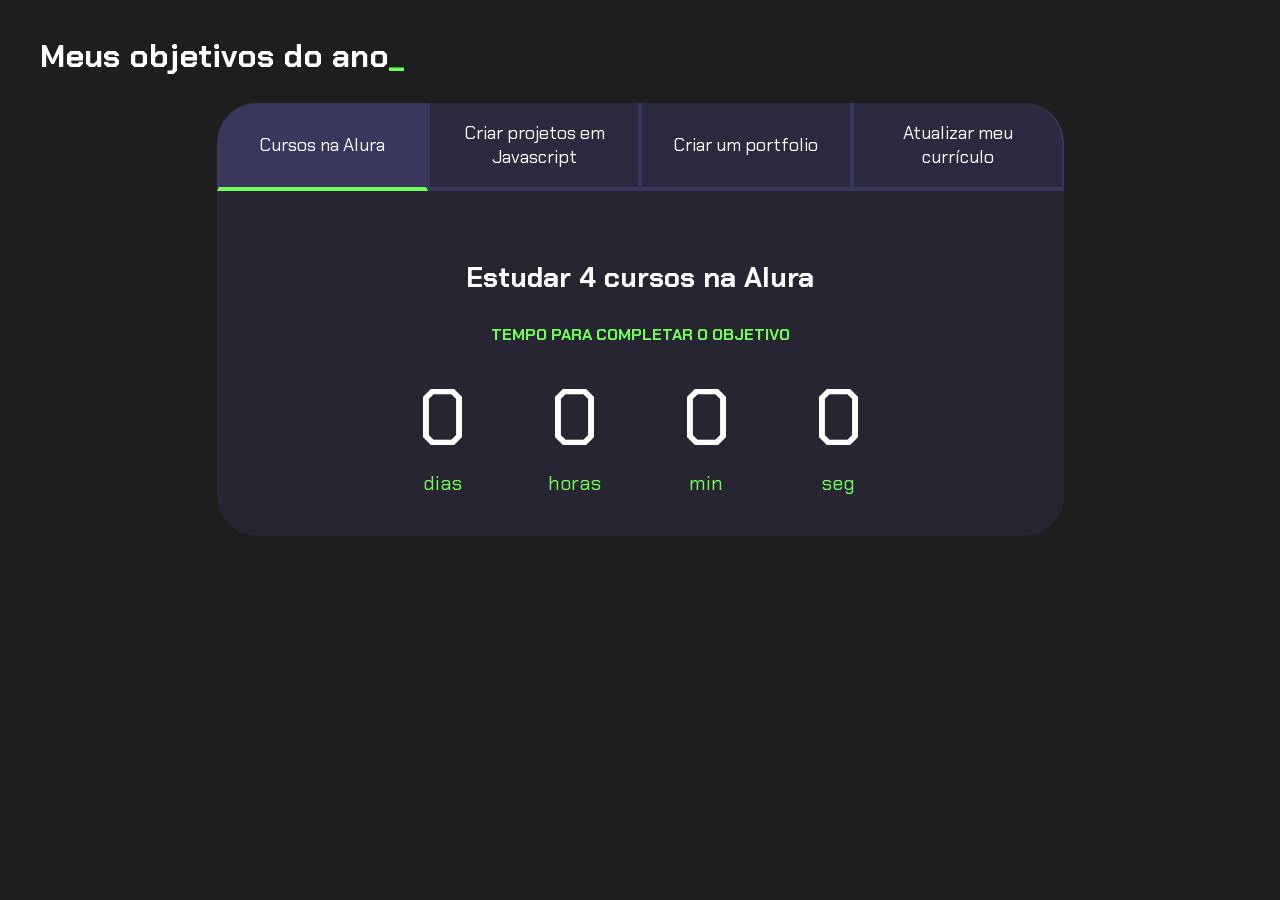
<file: index.html>
<!DOCTYPE html>
<html lang="pt-br">

<head>
<meta charset="UTF-8">
<meta name="viewport" content="width=device-width, initial-scale=1.0">
<title>Meus objetivos do ano</title>
<link rel="stylesheet" href="style.css">
</head>

<body>
<section class="conteudo-principal">
<h2 class="titulo-principal">Meus objetivos do ano<span>_</span></h2>
<div class="conteudo">
<div class="botoes">
<button class="botao ativo">Cursos na Alura</button>
<button class="botao">Criar projetos em Javascript</button>
<button class="botao">Criar um portfolio</button>
<button class="botao">Atualizar meu currículo</button>
</div>
<div class="abas-textos">
<div class="aba-conteudo ativo">
<h3 class="aba-conteudo-titulo-principal">Estudar 4 cursos na Alura</h3>
<h4 class="aba-conteudo-titulo-secundario">Tempo para completar o objetivo</h4>
<div class="contador">
<div class="contador-digito">
<p class="contador-digito-numero" id="dias0"></p>
<p class="contador-digito-texto">dias</p>
</div>
<div class="contador-digito">
<p class="contador-digito-numero" id="horas0"></p>
<p class="contador-digito-texto">horas</p>
</div>
<div class="contador-digito">
<p class="contador-digito-numero" id="min0"></p>
<p class="contador-digito-texto">min</p>
</div>
<div class="contador-digito">
<p class="contador-digito-numero" id="seg0"></p>
<p class="contador-digito-texto">seg</p>
</div>
</div>
</div>
<div class="aba-conteudo">
<h3 class="aba-conteudo-titulo-principal">Criar 5 projetos em Javascript</h3>
<h4 class="aba-conteudo-titulo-secundario">Tempo para completar o objetivo</h4>
<div class="contador">
<div class="contador-digito">
<p class="contador-digito-numero" id="dias1"></p>
<p class="contador-digito-texto">dias</p>
</div>
<div class="contador-digito">
<p class="contador-digito-numero" id="horas1"></p>
<p class="contador-digito-texto">horas</p>
</div>
<div class="contador-digito">
<p class="contador-digito-numero" id="min1"></p>
<p class="contador-digito-texto">min</p>
</div>
<div class="contador-digito">
<p class="contador-digito-numero" id="seg1"></p>
<p class="contador-digito-texto">seg</p>
</div>
</div>
</div>
<div class="aba-conteudo">
<h3 class="aba-conteudo-titulo-principal">Criar um portfolio com os meus 3 melhores projetos</h3>
<h4 class="aba-conteudo-titulo-secundario">Tempo para completar o objetivo</h4>
<div class="contador">
<div class="contador-digito">
<p class="contador-digito-numero" id="dias2"></p>
<p class="contador-digito-texto">dias</p>
</div>
<div class="contador-digito">
<p class="contador-digito-numero" id="horas2"></p>
<p class="contador-digito-texto">horas</p>
</div>
<div class="contador-digito">
<p class="contador-digito-numero" id="min2"></p>
<p class="contador-digito-texto">min</p>
</div>
<div class="contador-digito">
<p class="contador-digito-numero" id="seg2"></p>
<p class="contador-digito-texto">seg</p>
</div>
</div>
</div>
<div class="aba-conteudo">
<h3 class="aba-conteudo-titulo-principal">Atualizar meu curriculo com os certificados da Alura</h3>
<h4 class="aba-conteudo-titulo-secundario">Tempo para completar o objetivo</h4>
<div class="contador">
<div class="contador-digito">
<p class="contador-digito-numero" id="dias3"></p>
<p class="contador-digito-texto">dias</p>
</div>
<div class="contador-digito">
<p class="contador-digito-numero" id="horas3"></p>
<p class="contador-digito-texto">horas</p>
</div>
<div class="contador-digito">
<p class="contador-digito-numero" id="min3"></p>
<p class="contador-digito-texto">min</p>
</div>
<div class="contador-digito">
<p class="contador-digito-numero" id="seg3"></p>
<p class="contador-digito-texto">seg</p>
</div>
</div>
</div>
</div>
</div>
</section>
<script src="main.js"></script>
</body>
</html>
</file>
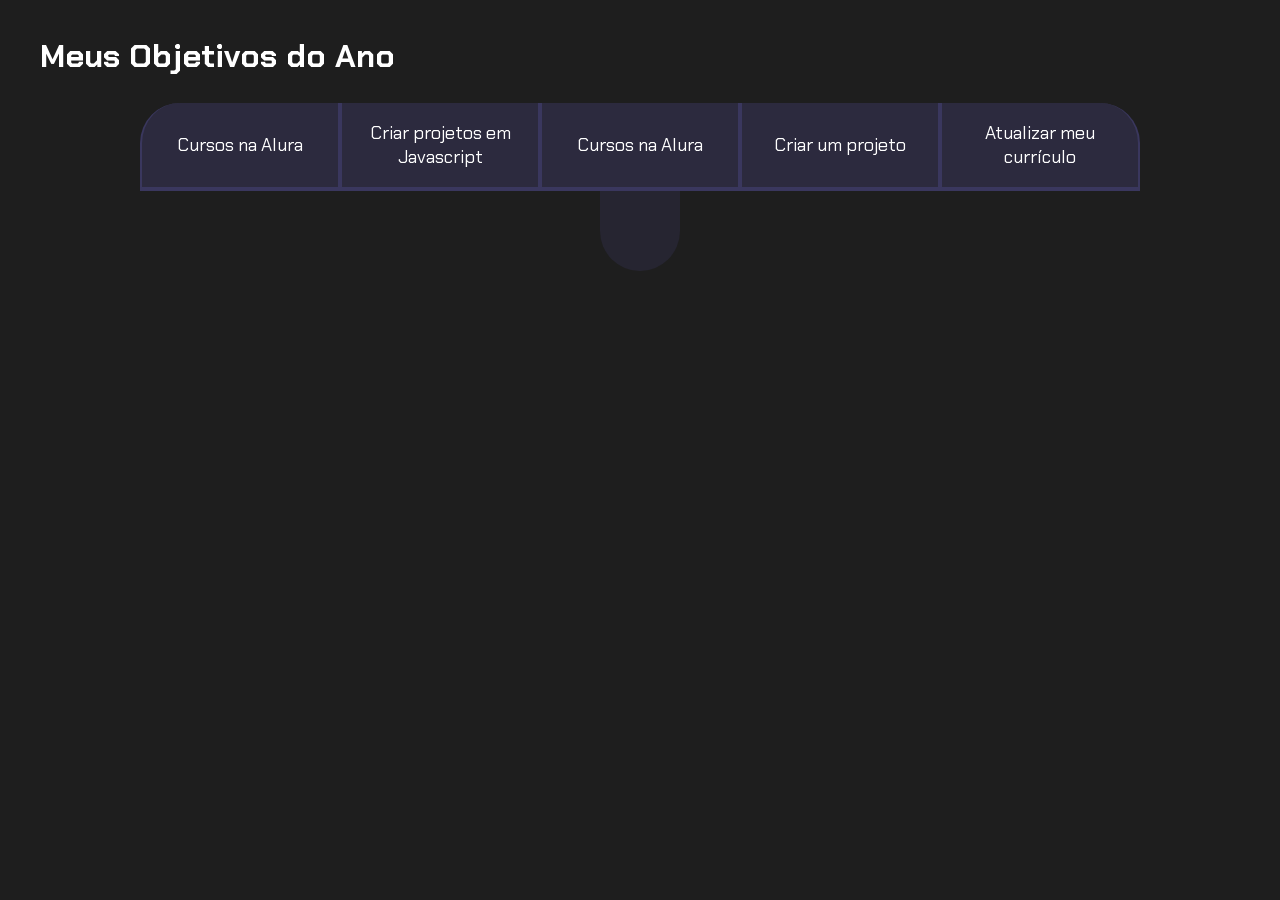
<file: inex.html>
<!DOCTYPE html>
<html lang="pr-br">
<head>
    <meta charset="UTF-8">
    <meta name="viewport" content="width=device-width, initial-scale=1.0">
    <title>Meus Objetivos do Ano</title>
    <link rel="stylesheet" href="style.css">
</head>
<body>
    <section class="conteudo-principal">
        <h2 class="titulo-principal">Meus Objetivos do Ano<span></span></h2>
        <div class="botoes">
            <button class="botao">Cursos na Alura</button>
            <button class="botao">Criar projetos em Javascript</button>
            <button class="botao">Cursos na Alura</button>
            <button class="botao">Criar um projeto</button>
            <button class="botao">Atualizar meu currículo</button>
        </div>
        <div class="abas-textos">
            <div class="aba-conteudo">
                <h3 class="aba-conteudo-titulo-principal">Estudar 4 Cursos na Alura</h3>
                <h4 class="aba-conteudo-titulo-secundario">Tempo para completar o objetivo</h4>
            </div>
            <div class="aba-conteudo">
                <h3 class="aba-conteudo-titulo-principal">Criar 5 projetos em JavaScript</h3>
                <h4 class="aba-conteudo-titulo-secundario">Tempo para completar o objetivo</h4>
            </div>
            <div class="aba-conteudo">
                <h3 class="aba-conteudo-titulo-principal">Criar um portfólio com os meus 3 melhores projetos</h3>
            </div>
        </div>
       
    </section>
  <script src="main.js"></script>
</body>
</html>
</file>
<file: style.css>
@import url('https://fonts.googleapis.com/css2?family=Chakra+Petch:wght@400;700&display=swap');

:root {
    --cor-de-fundo: #1E1E1E;
    --verde: #6FFF57;
    --branco: #FFFFFF;
    --botao-ativo: #3A375E;
    --botao-inativo: rgba(58, 55, 94, 0.5);
    --texto-fundo: rgba(58, 55, 94, 0.3);
}

body {
    background-color: var(--cor-de-fundo);
    color: var(--branco);
    font-family: 'Chakra Petch', sans-serif;
}


.conteudo-principal {
    display: flex;
    flex-direction: column;
    justify-content: center;
    align-items: center;
    max-width: 1200px;
    width: 100%;
    margin: 0 auto;
}

.titulo-principal {
    text-align: left;
    width: 100%;
    font-size: 32px;
}

.titulo-principal span {
    color: var(--verde);
}


.botao {
    font-family: 'Chakra Petch', sans-serif;
    background-color: var(--botao-inativo);
    color: var(--branco);
    display: flex;
    justify-content: center;
    padding: 1em;
    font-size: 18px;
    align-items: center;
    width: 100%;
    border-bottom: 4px solid var(--botao-ativo);
    border-left: 2px solid var(--botao-ativo);
    border-right: 2px solid var(--botao-ativo);
    border-top: none;
}

.botao:first-child {
    border-radius: 40px 40px 0 0;
}

.botoes {
    display: block;
}

.botao.ativo {
    background-color: var(--botao-ativo);
    border-bottom: 4px solid var(--verde);
}

.abas-textos {
    background-color: var(--texto-fundo);
    padding: 40px;
    border-radius: 0 0 40px 40px;
}

.aba-conteudo.ativo {
    display: block;
}

.aba-conteudo {
    display: none;
}

.aba-conteudo-titulo-principal {
    font-size: 28px;
    text-align: center;
}

.aba-conteudo-titulo-secundario {
    text-align: center;
    color: var(--verde);
    text-transform: uppercase;
}

.contador {
    display: flex;
    justify-content: center;
    flex-wrap: wrap;
}

.contador-digito {
    padding: 0 16px;
    text-align: center;
    min-width: 100px;
}

.contador-digito-numero {
    font-size: 80px;
    margin: 0;

}

.contador-digito-texto {
    color: var(--verde);
    font-size: 20px;
    margin: 0;

}

@media screen and (min-width: 768px) {
    .botoes {
        display: flex;
    }

    .botao:first-child {
        border-radius: 40px 0 0 0;
    }

    .botao:last-child {
        border-radius: 0 40px 0 0;
    }
}
</file>
